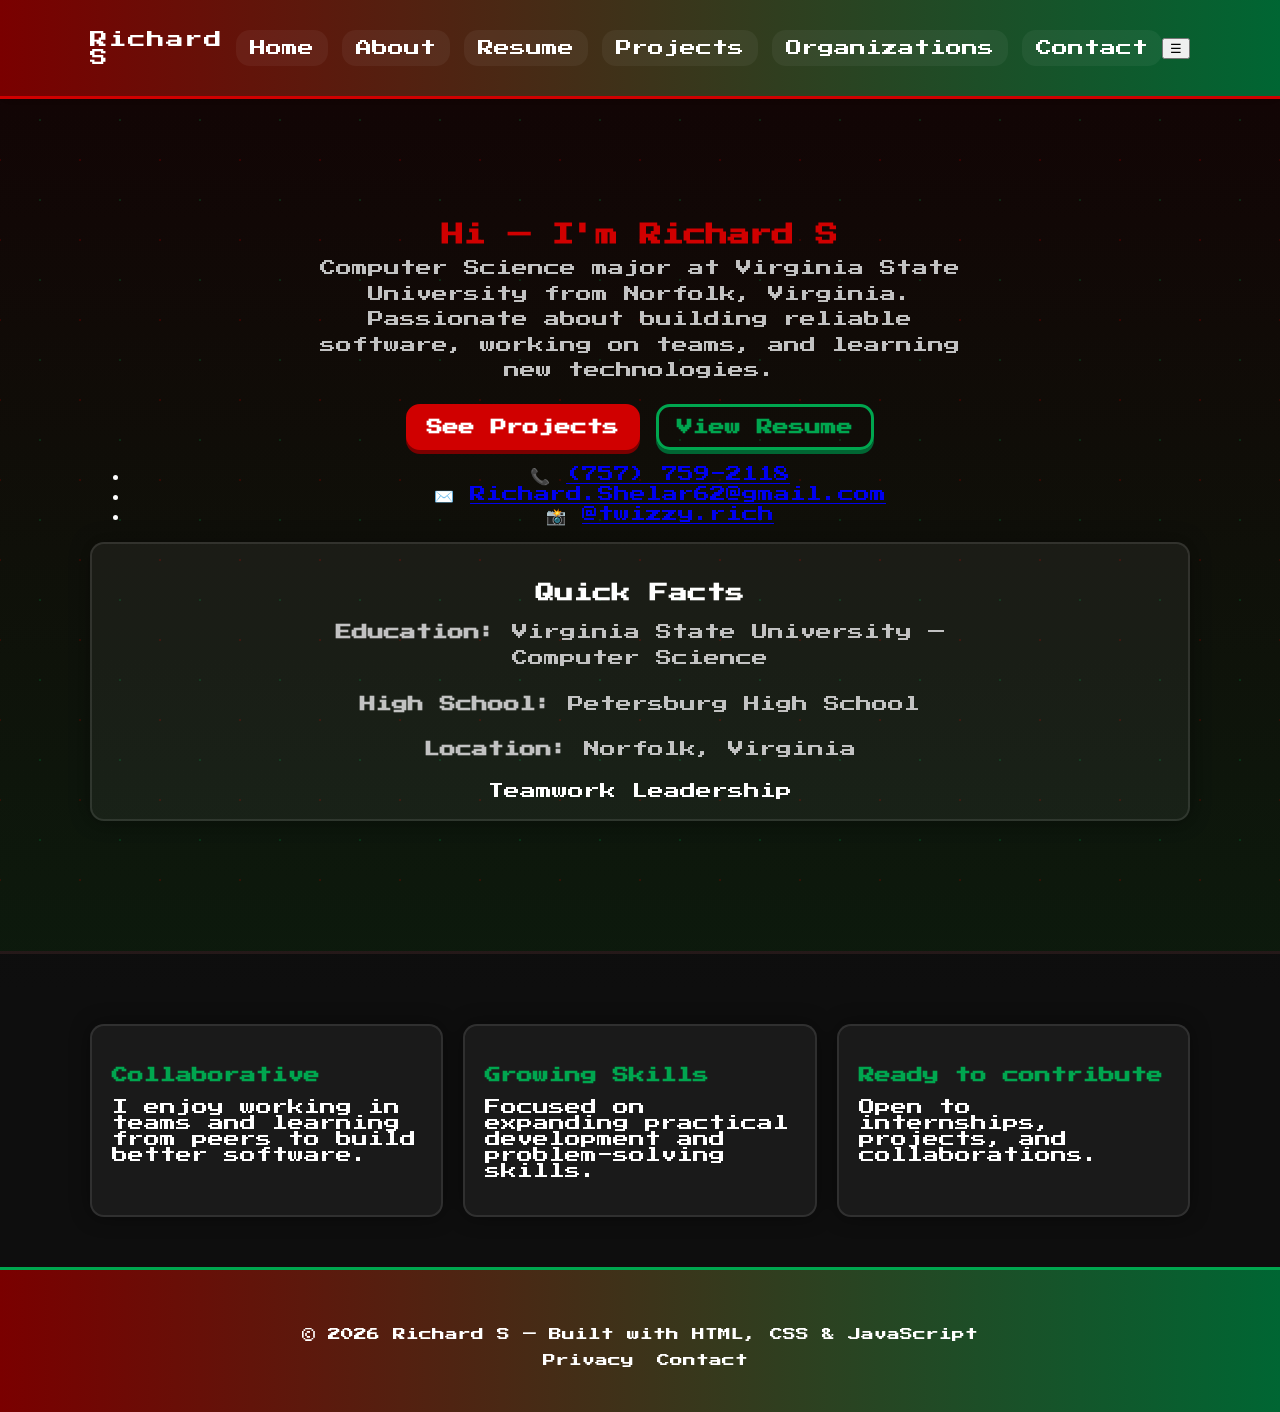
<file: index.html>
<!doctype html>
<html lang="en">
<head><link href="https://fonts.googleapis.com/css2?family=Press+Start+2P&display=swap" rel="stylesheet">

  <meta charset="utf-8" />
  <meta name="viewport" content="width=device-width,initial-scale=1" />
  <title>Richard S — Home</title>
  <link rel="stylesheet" href="style.css" />
  <link rel="icon" href="data:;base64,iVBORw0KGgo=" />
  <meta name="description" content="Richard S — Computer Science student at Virginia State University" />
</head>
<body class="dark">
  <header class="site-header">
    <div class="container header-inner">
      <a class="logo" href="index.html">Richard S</a>
      <nav id="main-nav" class="nav">
        <a href="index.html">Home</a>
        <a href="about.html">About</a>
        <a href="resume.html">Resume</a>
        <a href="projects.html">Projects</a>
        <a href="organizations.html">Organizations</a>
        <a href="contact.html">Contact</a>
      </nav>

      <button id="nav-toggle" aria-label="Toggle navigation" class="nav-toggle">
        ☰
      </button>
    </div>
  </header>

  <main>
    <section class="hero">
      <div class="container hero-grid">
        <div class="hero-text">
          <h1>Hi — I'm Richard S</h1>
          <p class="lead">
            Computer Science major at Virginia State University from Norfolk, Virginia. Passionate about building reliable software, working on teams, and learning new technologies.
          </p>

          <div class="cta-row">
            <a class="btn primary" href="projects.html">See Projects</a>
            <a class="btn outline" href="resume.html">View Resume</a>
          </div>

          <ul class="contact-mini">
            <li>📞 <a href="tel:+17577592118">(757) 759-2118</a></li>
            <li>✉️ <a href="mailto:Richard.Shelar62@gmail.com">Richard.Shelar62@gmail.com</a></li>
            <li>📸 <a href="https://instagram.com/twizzy.rich" target="_blank" rel="noopener">@twizzy.rich</a></li>
          </ul>
        </div>

        <div class="hero-card">
          <div class="card-content">
            <h3>Quick Facts</h3>
            <p><strong>Education:</strong> Virginia State University — Computer Science</p>
            <p><strong>High School:</strong> Petersburg High School</p>
            <p><strong>Location:</strong> Norfolk, Virginia</p>
            <div class="skills-mini">
              <span>Teamwork</span>
              <span>Leadership</span>
            </div>
          </div>
        </div>
      </div>
    </section>

    <section class="features container">
      <article class="feature">
        <h4>Collaborative</h4>
        <p>I enjoy working in teams and learning from peers to build better software.</p>
      </article>
      <article class="feature">
        <h4>Growing Skills</h4>
        <p>Focused on expanding practical development and problem-solving skills.</p>
      </article>
      <article class="feature">
        <h4>Ready to contribute</h4>
        <p>Open to internships, projects, and collaborations.</p>
      </article>
    </section>
  </main>

  <footer class="site-footer">
    <div class="container footer-inner">
      <p>© <span id="year"></span> Richard S — Built with HTML, CSS & JavaScript</p>
      <nav class="footer-nav">
        <a href="privacy.html" target="_blank" rel="noopener">Privacy</a>
        <a href="contact.html">Contact</a>
      </nav>
    </div>
  </footer>

  <script src="script.js"></script>
</body>
</html>
</file>
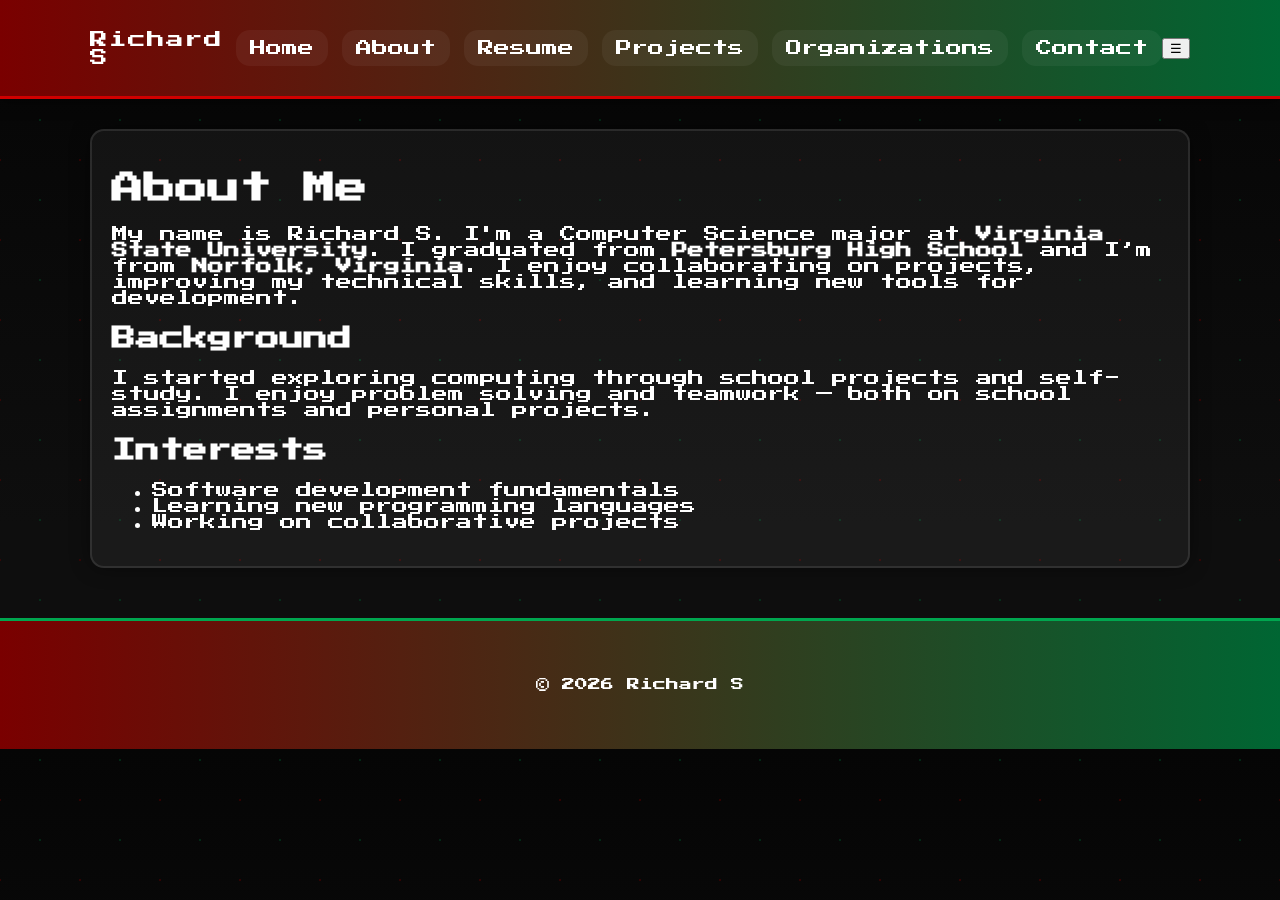
<file: about.html>
<!doctype html>
<html lang="en">
<head>
  <meta charset="utf-8" />
  <meta name="viewport" content="width=device-width,initial-scale=1" />
  <title>About — Richard S</title>
  <link rel="stylesheet" href="style.css" />
</head><link href="https://fonts.googleapis.com/css2?family=Press+Start+2P&display=swap" rel="stylesheet">

<body class="dark">
  <header class="site-header">
    <div class="container header-inner">
      <a class="logo" href="index.html">Richard S</a>
      <nav class="nav">
        <a href="index.html">Home</a>
        <a href="about.html">About</a>
        <a href="resume.html">Resume</a>
        <a href="projects.html">Projects</a>
        <a href="organizations.html">Organizations</a>
        <a href="contact.html">Contact</a>
      </nav>
      <button id="nav-toggle-2" aria-label="Toggle navigation" class="nav-toggle">☰</button>
    </div>
  </header>

  <main class="container">
    <section class="page">
      <h1>About Me</h1>
      <p>My name is Richard S. I'm a Computer Science major at <strong>Virginia State University</strong>. I graduated from <strong>Petersburg High School</strong> and I’m from <strong>Norfolk, Virginia</strong>. I enjoy collaborating on projects, improving my technical skills, and learning new tools for development.</p>

      <h2>Background</h2>
      <p>I started exploring computing through school projects and self-study. I enjoy problem solving and teamwork — both on school assignments and personal projects.</p>

      <h2>Interests</h2>
      <ul>
        <li>Software development fundamentals</li>
        <li>Learning new programming languages</li>
        <li>Working on collaborative projects</li>
      </ul>
    </section>
  </main>

  <footer class="site-footer">
    <div class="container footer-inner">
      <p>© <span id="year-2"></span> Richard S</p>
    </div>
  </footer>

  <script src="script.js"></script>
</body>
</html>
</file>
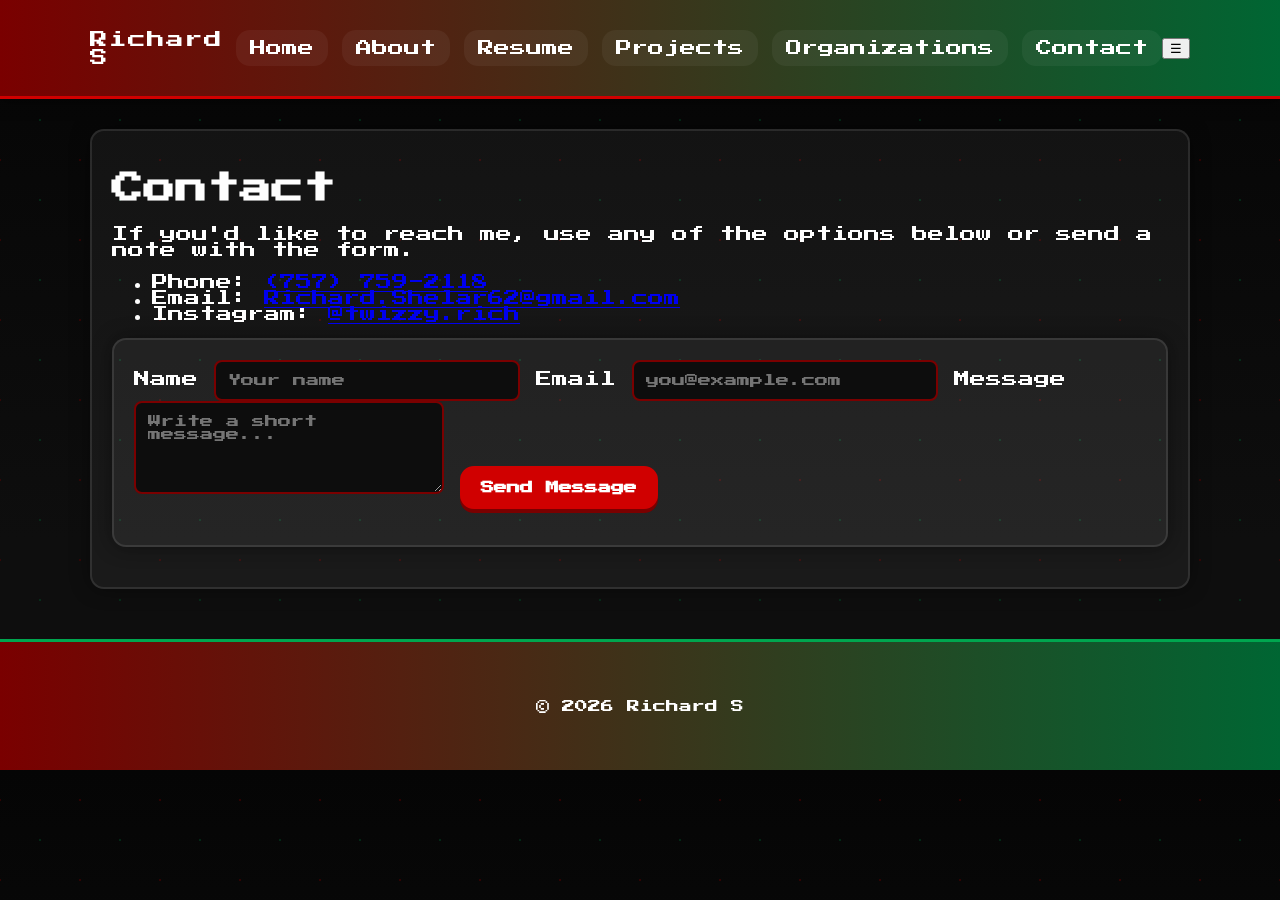
<file: contact.html>
<!doctype html>
<html lang="en">
<head><link href="https://fonts.googleapis.com/css2?family=Press+Start+2P&display=swap" rel="stylesheet">

  <meta charset="utf-8" />
  <meta name="viewport" content="width=device-width,initial-scale=1" />
  <title>Contact — Richard S</title>
  <link rel="stylesheet" href="style.css" />
</head>
<body class="dark">
  <header class="site-header">
    <div class="container header-inner">
      <a class="logo" href="index.html">Richard S</a>
      <nav class="nav">
        <a href="index.html">Home</a>
        <a href="about.html">About</a>
        <a href="resume.html">Resume</a>
        <a href="projects.html">Projects</a>
        <a href="organizations.html">Organizations</a>
        <a href="contact.html">Contact</a>
      </nav>
      <button id="nav-toggle-6" aria-label="Toggle navigation" class="nav-toggle">☰</button>
    </div>
  </header>

  <main class="container">
    <section class="page contact-page">
      <h1>Contact</h1>
      <p>If you'd like to reach me, use any of the options below or send a note with the form.</p>

      <ul class="contact-list">
        <li>Phone: <a href="tel:+17577592118">(757) 759-2118</a></li>
        <li>Email: <a href="mailto:Richard.Shelar62@gmail.com">Richard.Shelar62@gmail.com</a></li>
        <li>Instagram: <a href="https://instagram.com/twizzy.rich" target="_blank" rel="noopener">@twizzy.rich</a></li>
      </ul>

      <form id="contact-form" class="contact-form" onsubmit="return handleFormSubmit(event)">
        <label for="name">Name</label>
        <input id="name" name="name" type="text" required placeholder="Your name" />

        <label for="email">Email</label>
        <input id="email" name="email" type="email" required placeholder="you@example.com" />

        <label for="message">Message</label>
        <textarea id="message" name="message" rows="5" required placeholder="Write a short message..."></textarea>

        <button class="btn primary" type="submit">Send Message</button>
        <p id="form-status" class="form-status" aria-live="polite"></p>
      </form>
    </section>
  </main>

  <footer class="site-footer">
    <div class="container footer-inner">
      <p>© <span id="year-6"></span> Richard S</p>
    </div>
  </footer>

  <script src="script.js"></script>
</body>
</html>
</file>
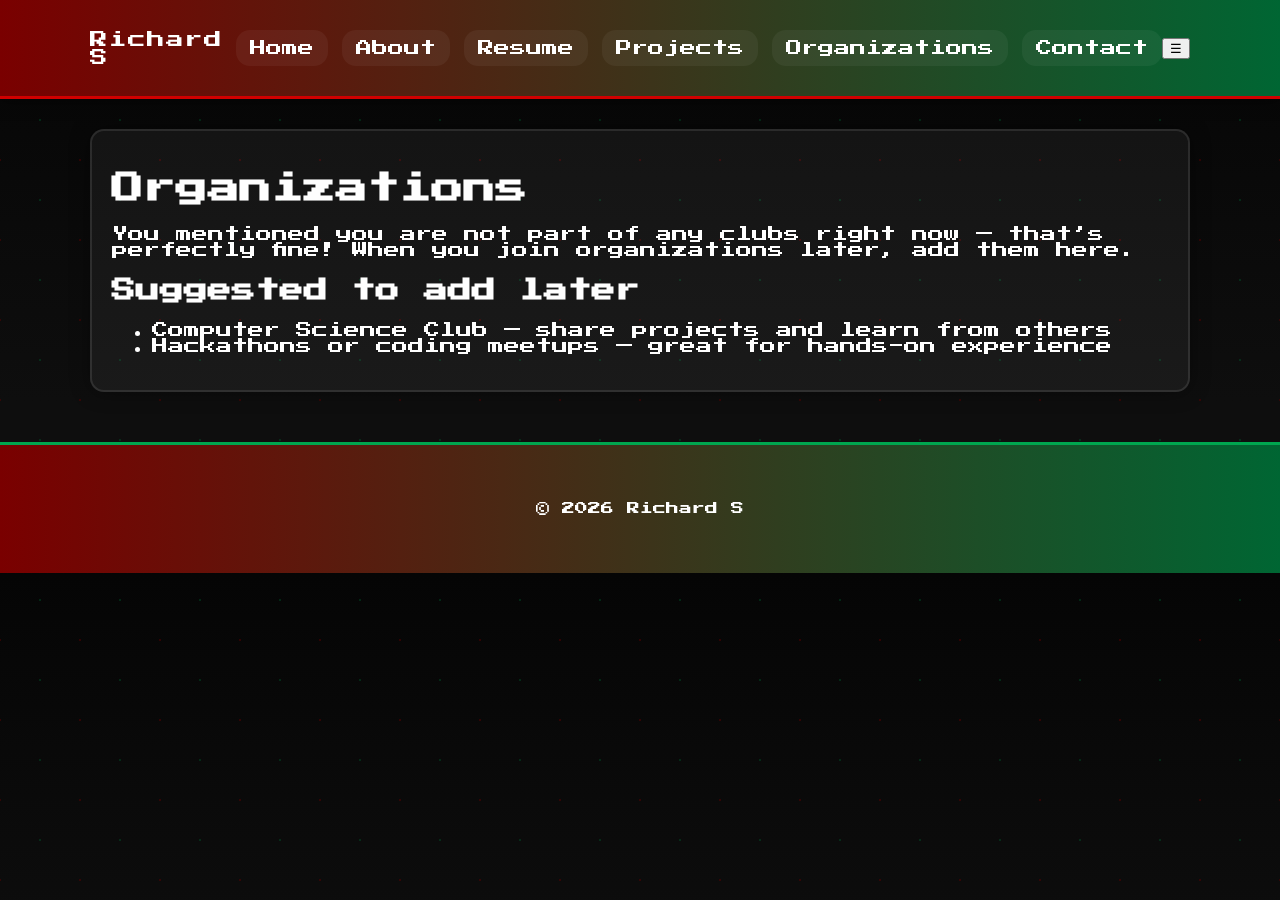
<file: organizations.html>
<!doctype html>
<html lang="en">
<head><link href="https://fonts.googleapis.com/css2?family=Press+Start+2P&display=swap" rel="stylesheet">

  <meta charset="utf-8" />
  <meta name="viewport" content="width=device-width,initial-scale=1" />
  <title>Organizations — Richard S</title>
  <link rel="stylesheet" href="style.css" />
</head>
<body class="dark">
  <header class="site-header">
    <div class="container header-inner">
      <a class="logo" href="index.html">Richard S</a>
      <nav class="nav">
        <a href="index.html">Home</a>
        <a href="about.html">About</a>
        <a href="resume.html">Resume</a>
        <a href="projects.html">Projects</a>
        <a href="organizations.html">Organizations</a>
        <a href="contact.html">Contact</a>
      </nav>
      <button id="nav-toggle-5" aria-label="Toggle navigation" class="nav-toggle">☰</button>
    </div>
  </header>

  <main class="container">
    <section class="page">
      <h1>Organizations</h1>

      <p>You mentioned you are not part of any clubs right now — that’s perfectly fine! When you join organizations later, add them here.</p>

      <h2>Suggested to add later</h2>
      <ul>
        <li>Computer Science Club — share projects and learn from others</li>
        <li>Hackathons or coding meetups — great for hands-on experience</li>
      </ul>
    </section>
  </main>

  <footer class="site-footer">
    <div class="container footer-inner">
      <p>© <span id="year-5"></span> Richard S</p>
    </div>
  </footer>

  <script src="script.js"></script>
</body>
</html>
</file>
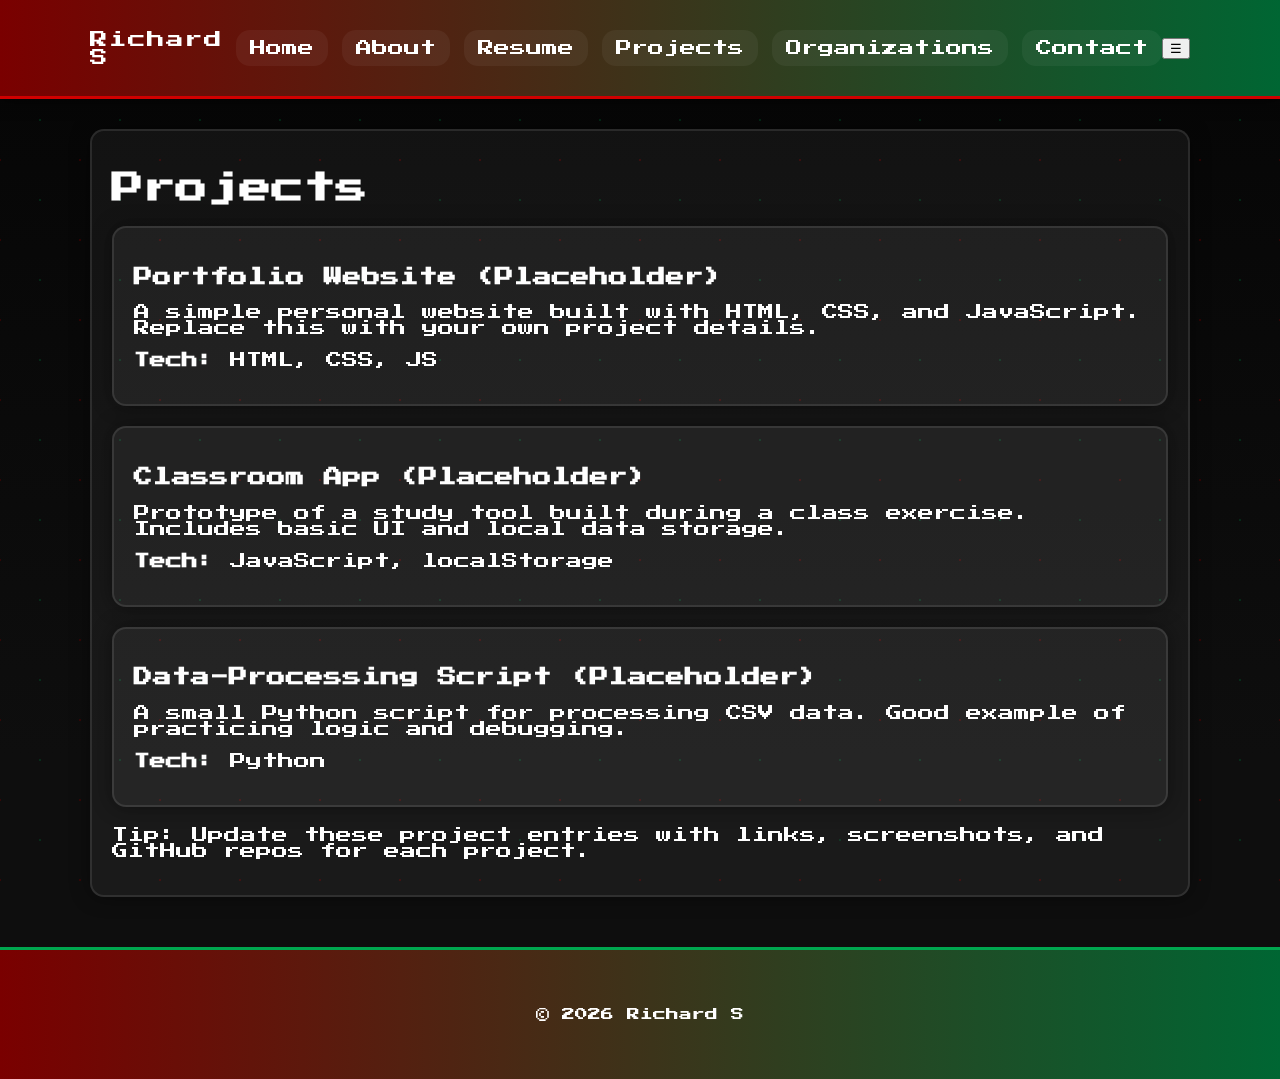
<file: projects.html>
<!doctype html>
<html lang="en">
<head><link href="https://fonts.googleapis.com/css2?family=Press+Start+2P&display=swap" rel="stylesheet">

  <meta charset="utf-8" />
  <meta name="viewport" content="width=device-width,initial-scale=1" />
  <title>Projects — Richard S</title>
  <link rel="stylesheet" href="style.css" />
</head>
<body class="dark">
  <header class="site-header">
    <div class="container header-inner">
      <a class="logo" href="index.html">Richard S</a>
      <nav class="nav">
        <a href="index.html">Home</a>
        <a href="about.html">About</a>
        <a href="resume.html">Resume</a>
        <a href="projects.html">Projects</a>
        <a href="organizations.html">Organizations</a>
        <a href="contact.html">Contact</a>
      </nav>
      <button id="nav-toggle-4" aria-label="Toggle navigation" class="nav-toggle">☰</button>
    </div>
  </header>

  <main class="container">
    <section class="page">
      <h1>Projects</h1>

      <div class="project-grid">
        <article class="project-card">
          <h3>Portfolio Website (Placeholder)</h3>
          <p>A simple personal website built with HTML, CSS, and JavaScript. Replace this with your own project details.</p>
          <p><strong>Tech:</strong> HTML, CSS, JS</p>
        </article>

        <article class="project-card">
          <h3>Classroom App (Placeholder)</h3>
          <p>Prototype of a study tool built during a class exercise. Includes basic UI and local data storage.</p>
          <p><strong>Tech:</strong> JavaScript, localStorage</p>
        </article>

        <article class="project-card">
          <h3>Data-Processing Script (Placeholder)</h3>
          <p>A small Python script for processing CSV data. Good example of practicing logic and debugging.</p>
          <p><strong>Tech:</strong> Python</p>
        </article>
      </div>

      <p class="note">Tip: Update these project entries with links, screenshots, and GitHub repos for each project.</p>
    </section>
  </main>

  <footer class="site-footer">
    <div class="container footer-inner">
      <p>© <span id="year-4"></span> Richard S</p>
    </div>
  </footer>

  <script src="script.js"></script>
</body>
</html>
</file>
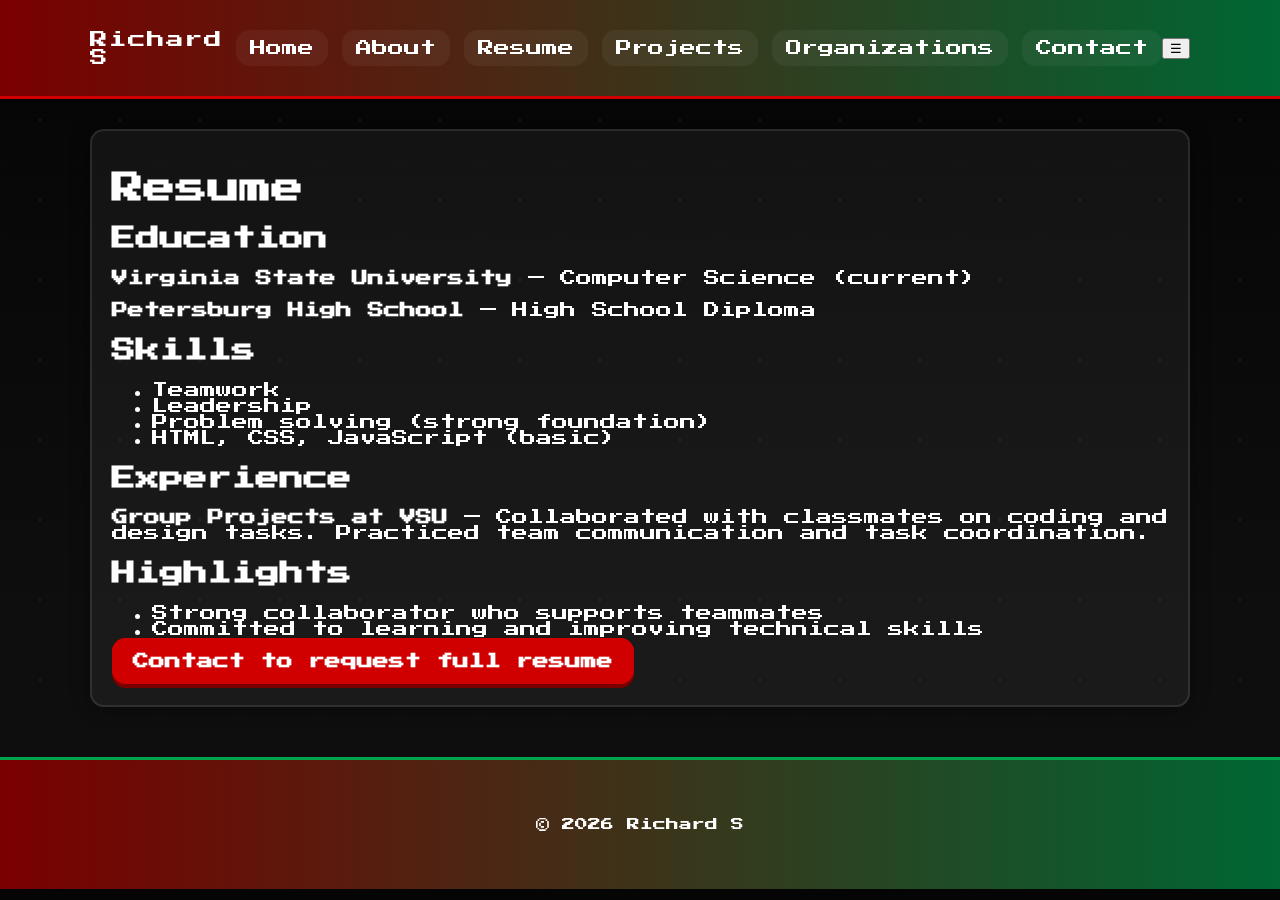
<file: resume.html>
<!doctype html>
<html lang="en">
<head><link href="https://fonts.googleapis.com/css2?family=Press+Start+2P&display=swap" rel="stylesheet">

  <meta charset="utf-8" />
  <meta name="viewport" content="width=device-width,initial-scale=1" />
  <title>Resume — Richard S</title>
  <link rel="stylesheet" href="style.css" />
</head>
<body class="dark">
  <header class="site-header">
    <div class="container header-inner">
      <a class="logo" href="index.html">Richard S</a>
      <nav class="nav">
        <a href="index.html">Home</a>
        <a href="about.html">About</a>
        <a href="resume.html">Resume</a>
        <a href="projects.html">Projects</a>
        <a href="organizations.html">Organizations</a>
        <a href="contact.html">Contact</a>
      </nav>
      <button id="nav-toggle-3" aria-label="Toggle navigation" class="nav-toggle">☰</button>
    </div>
  </header>

  <main class="container">
    <section class="page resume">
      <h1>Resume</h1>

      <div class="row">
        <div class="col">
          <h2>Education</h2>
          <p><strong>Virginia State University</strong> — Computer Science (current)</p>
          <p><strong>Petersburg High School</strong> — High School Diploma</p>

          <h2>Skills</h2>
          <ul>
            <li>Teamwork</li>
            <li>Leadership</li>
            <li>Problem solving (strong foundation)</li>
            <li>HTML, CSS, JavaScript (basic)</li>
          </ul>
        </div>

        <div class="col">
          <h2>Experience</h2>
          <p><strong>Group Projects at VSU</strong> — Collaborated with classmates on coding and design tasks. Practiced team communication and task coordination.</p>

          <h2>Highlights</h2>
          <ul>
            <li>Strong collaborator who supports teammates</li>
            <li>Committed to learning and improving technical skills</li>
          </ul>
        </div>
      </div>

      <p class="download">
        <a class="btn primary" href="contact.html">Contact to request full resume</a>
      </p>
    </section>
  </main>

  <footer class="site-footer">
    <div class="container footer-inner">
      <p>© <span id="year-3"></span> Richard S</p>
    </div>
  </footer>

  <script src="script.js"></script>
</body>
</html>
</file>
<file: style.css>
/* === Mario Themed Website - Red & Green Dark Style === */
/* Built for Richard S */

/* The font import should be done in your HTML file, not in CSS */

:root {
  --bg: #0a0a0a;
  --surface: #121212;
  --mario-red: #d00000;
  --mario-red-dark: #7a0000;
  --luigi-green: #00a64f;
  --luigi-green-dark: #006633;
  --text: #fefefe;
  --muted: #c2c2c2;
  --accent: var(--mario-red);
  --radius: 14px;
  --container: 1100px;
  --gap: 20px;
  --glass: rgba(255, 255, 255, 0.05);
  font-family: "Press Start 2P", system-ui, sans-serif;
}

/* === Background Animation === */
body {
  margin: 0;
  padding: 0;
  background: linear-gradient(180deg, #050505, #0e0e0e 70%);
  color: var(--text);
  overflow-x: hidden;
  font-family: "Press Start 2P", sans-serif;
}

body::before,
body::after {
  content: "";
  position: fixed;
  top: 0;
  left: 0;
  width: 100%;
  height: 100%;
  z-index: -1;
  background-image: radial-gradient(var(--luigi-green-dark) 1px, transparent 1px),
    radial-gradient(var(--mario-red-dark) 1px, transparent 1px);
  background-size: 80px 80px;
  background-position: 0 0, 40px 40px;
  animation: move-bg 30s linear infinite;
  opacity: 0.2;
}

@keyframes move-bg {
  from {
    background-position: 0 0, 40px 40px;
  }
  to {
    background-position: 80px 80px, 120px 120px;
  }
}

.container {
  max-width: var(--container);
  margin: 0 auto;
  padding: 30px 20px;
}

/* === Header === */
.site-header {
  background: linear-gradient(90deg, var(--mario-red-dark), var(--luigi-green-dark));
  border-bottom: 3px solid var(--mario-red);
  box-shadow: 0 0 15px rgba(0, 0, 0, 0.6);
}

.header-inner {
  display: flex;
  align-items: center;
  justify-content: space-between;
}

.logo {
  color: #fff;
  font-size: 1.1rem;
  text-decoration: none;
  letter-spacing: 1px;
}

.nav {
  display: flex;
  gap: 14px;
}

.nav a {
  color: #fff;
  text-decoration: none;
  padding: 8px 12px;
  background: rgba(255, 255, 255, 0.05);
  border-radius: var(--radius);
  border: 2px solid transparent;
  transition: all 0.2s ease;
}

.nav a:hover {
  border-color: var(--luigi-green);
  background: var(--mario-red-dark);
}

/* === Hero Section === */
.hero {
  text-align: center;
  padding: 80px 20px;
  background: linear-gradient(180deg, rgba(255, 0, 0, 0.05), rgba(0, 255, 0, 0.05));
  border-bottom: 3px solid rgba(255, 255, 255, 0.05);
}

.hero h1 {
  font-size: 1.4rem;
  color: var(--mario-red);
  margin-bottom: 10px;
}

.hero p {
  color: var(--muted);
  max-width: 700px;
  margin: 0 auto 20px;
  line-height: 1.6;
}

.cta-row {
  display: flex;
  justify-content: center;
  gap: 16px;
  flex-wrap: wrap;
}

.btn {
  padding: 12px 18px;
  text-decoration: none;
  font-weight: 700;
  border-radius: var(--radius);
  font-family: "Press Start 2P", sans-serif;
  border: 3px solid var(--mario-red);
  color: #fff;
  background: var(--mario-red);
  box-shadow: 0 4px 0 var(--mario-red-dark);
  transition: transform 0.15s ease, box-shadow 0.15s ease;
}

.btn:hover {
  transform: translateY(-3px);
  box-shadow: 0 6px 0 var(--mario-red-dark);
}

.btn.outline {
  background: transparent;
  color: var(--luigi-green);
  border-color: var(--luigi-green);
  box-shadow: 0 4px 0 var(--luigi-green-dark);
}

/* === Cards and Sections === */
.hero-card,
.feature,
.project-card,
.contact-form,
.page {
  background: var(--glass);
  border: 2px solid rgba(255, 255, 255, 0.1);
  border-radius: var(--radius);
  padding: 20px;
  margin-bottom: 20px;
  box-shadow: 0 0 20px rgba(0, 0, 0, 0.4);
}

/* === Features === */
.features {
  display: grid;
  grid-template-columns: repeat(auto-fit, minmax(260px, 1fr));
  gap: 20px;
  margin-top: 40px;
}

.feature h4 {
  color: var(--luigi-green);
  margin-bottom: 10px;
}

/* === Contact === */
.contact-form input,
.contact-form textarea {
  background: #0d0d0d;
  color: var(--text);
  border: 2px solid var(--mario-red-dark);
  padding: 12px;
  font-family: inherit;
  border-radius: 8px;
}

.contact-form input:focus,
.contact-form textarea:focus {
  border-color: var(--luigi-green);
  outline: none;
}

/* === Footer === */
.site-footer {
  background: linear-gradient(90deg, var(--mario-red-dark), var(--luigi-green-dark));
  color: #fff;
  text-align: center;
  padding: 15px;
  font-size: 0.8rem;
  border-top: 3px solid var(--luigi-green);
}

.footer-nav a {
  color: #fff;
  margin-left: 10px;
  text-decoration: none;
}

.footer-nav a:hover {
  color: var(--luigi-green);
}

/* === Mobile === */
@media (max-width: 700px) {
  body {
    font-size: 12px;
  }
  .hero h1 {
    font-size: 1rem;
  }
  .nav {
    flex-direction: column;
    background: var(--surface);
    padding: 10px;
    border-radius: 8px;
    display: none;
  }
  .nav.show {
    display: flex;
  }
  .nav-toggle {
    display: inline-block;
    color: white;
    border: 2px solid var(--mario-red);
    padding: 6px 10px;
    border-radius: 6px;
    background: transparent;
  }
}

/* === Fun Extras === */
@keyframes bounce {
  0%, 100% { transform: translateY(0); }
  50% { transform: translateY(-5px); }
}

.logo:hover {
  animation: bounce 0.6s ease infinite;
}
</file>
